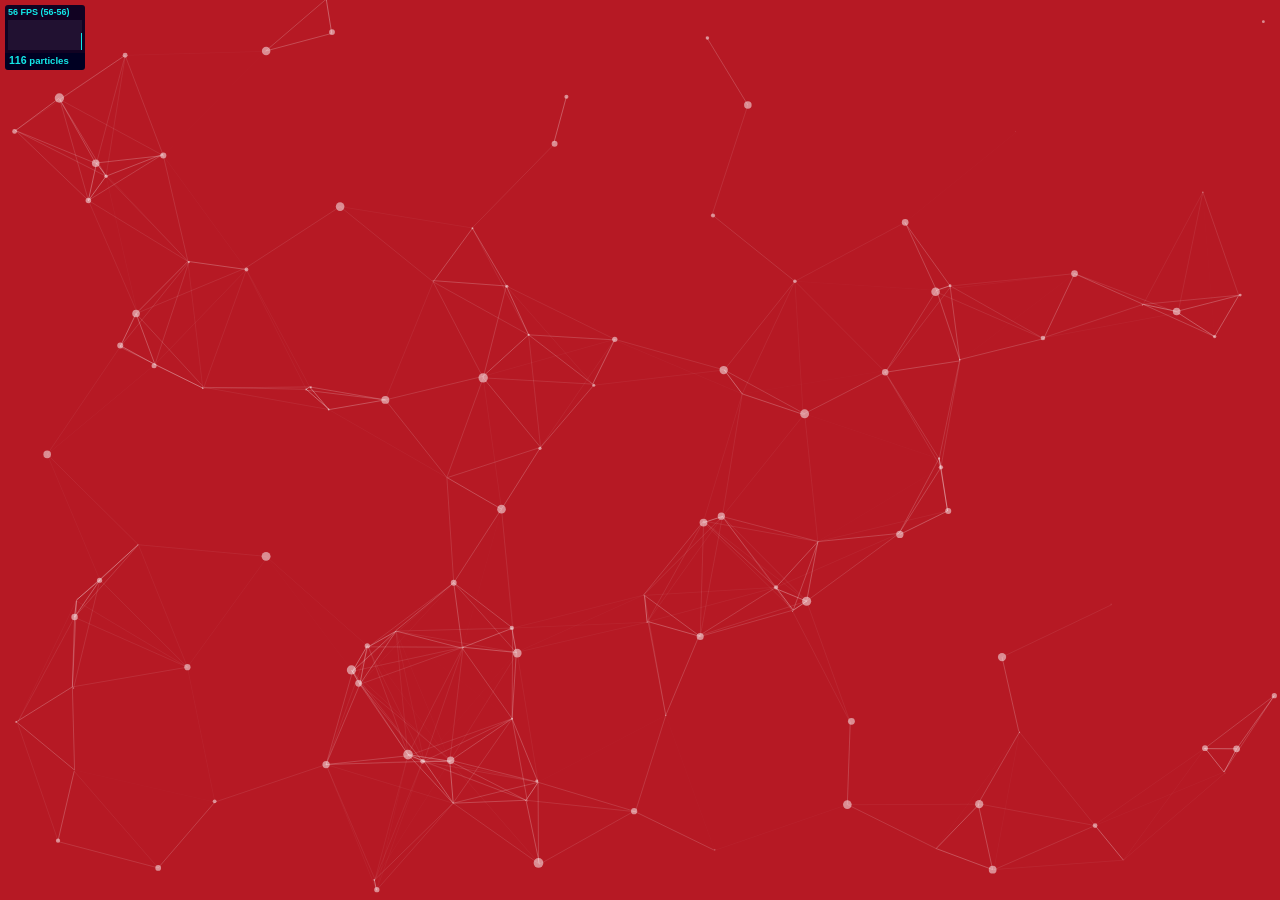
<file: HTML/source-files/particles.js/demo/index.html>
<!DOCTYPE html>
<html lang="en">
<head>
  <meta charset="utf-8">
  <title>particles.js</title>
  <meta name="description" content="particles.js is a lightweight JavaScript library for creating particles.">
  <meta name="author" content="Vincent Garreau" />
  <meta name="viewport" content="width=device-width, initial-scale=1.0, minimum-scale=1.0, maximum-scale=1.0, user-scalable=no">
  <link rel="stylesheet" media="screen" href="css/style.css">
</head>
<body>

<!-- count particles -->
<div class="count-particles">
  <span class="js-count-particles">--</span> particles
</div>

<!-- particles.js container -->
<div id="particles-js"></div>

<!-- scripts -->
<script src="../particles.js"></script>
<script src="js/app.js"></script>

<!-- stats.js -->
<script src="js/lib/stats.js"></script>
<script>
  var count_particles, stats, update;
  stats = new Stats;
  stats.setMode(0);
  stats.domElement.style.position = 'absolute';
  stats.domElement.style.left = '0px';
  stats.domElement.style.top = '0px';
  document.body.appendChild(stats.domElement);
  count_particles = document.querySelector('.js-count-particles');
  update = function() {
    stats.begin();
    stats.end();
    if (window.pJSDom[0].pJS.particles && window.pJSDom[0].pJS.particles.array) {
      count_particles.innerText = window.pJSDom[0].pJS.particles.array.length;
    }
    requestAnimationFrame(update);
  };
  requestAnimationFrame(update);
</script>

</body>
</html>
</file>
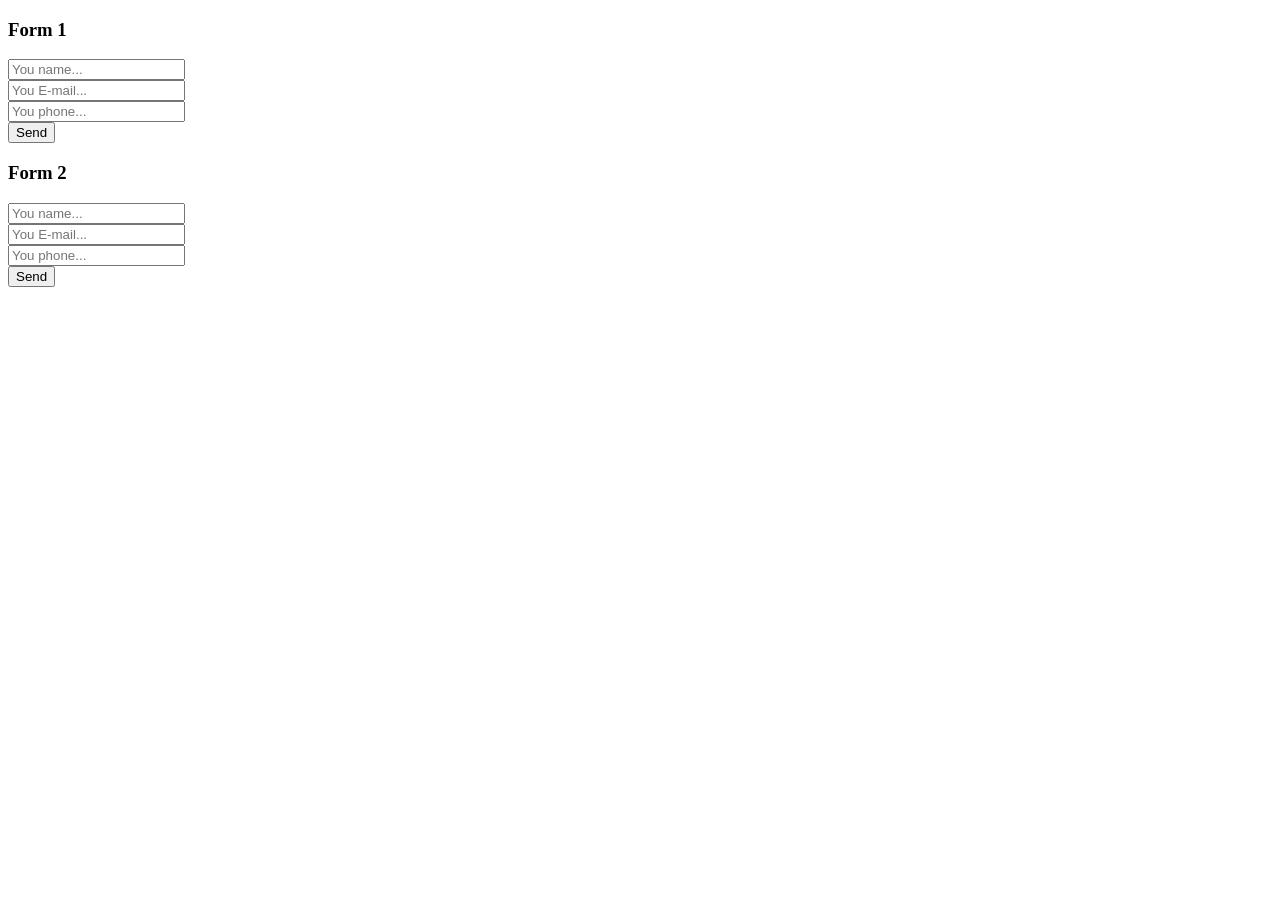
<file: HTML/source-files/uniMail-master/script/index.html>
<!DOCTYPE html>
<html lang="en">
<head>
	<meta charset="UTF-8">
	<title>uniMail</title>
	<script src="script.js" defer></script>
</head>
<body>

	<form class="uniForm">

		<h3>Form 1</h3>

		<!-- Hidden Required Fields -->
		<input type="hidden" name="project_name" value="Site Name">
		<input type="hidden" name="admin_email" value="admin@gmail.com">
		<input type="hidden" name="form_subject" value="Form Subject 1">
		<!-- END Hidden Required Fields -->

		<input type="text" name="Name" placeholder="You name..." required><br>
		<input type="text" name="E-mail" placeholder="You E-mail..." required><br>
		<input type="text" name="Phone" placeholder="You phone..."><br>

		<button>Send</button>

	</form>

	<form class="uniForm">

		<h3>Form 2</h3>

		<!-- Hidden Required Fields -->
		<input type="hidden" name="project_name" value="Site Name">
		<input type="hidden" name="admin_email" value="admin@gmail.com">
		<input type="hidden" name="form_subject" value="Form Subject 2">
		<!-- END Hidden Required Fields -->

		<input type="text" name="Name" placeholder="You name..." required><br>
		<input type="text" name="E-mail" placeholder="You E-mail..." required><br>
		<input type="text" name="Phone" placeholder="You phone..."><br>

		<button>Send</button>

	</form>

</body>
</html>
</file>
<file: HTML/source-files/particles.js/demo/css/style.css>
/* =============================================================================
   HTML5 CSS Reset Minified - Eric Meyer
   ========================================================================== */

html,body,div,span,object,iframe,h1,h2,h3,h4,h5,h6,p,blockquote,pre,abbr,address,cite,code,del,dfn,em,img,ins,kbd,q,samp,small,strong,sub,sup,var,b,i,dl,dt,dd,ol,ul,li,fieldset,form,label,legend,table,caption,tbody,tfoot,thead,tr,th,td,article,aside,canvas,details,figcaption,figure,footer,header,hgroup,menu,nav,section,summary,time,mark,audio,video{margin:0;padding:0;border:0;outline:0;font-size:100%;vertical-align:baseline;background:transparent}
body{line-height:1}
article,aside,details,figcaption,figure,footer,header,hgroup,menu,nav,section{display:block}
nav ul{list-style:none}
blockquote,q{quotes:none}
blockquote:before,blockquote:after,q:before,q:after{content:none}
a{margin:0;padding:0;font-size:100%;vertical-align:baseline;background:transparent;text-decoration:none}
mark{background-color:#ff9;color:#000;font-style:italic;font-weight:bold}
del{text-decoration:line-through}
abbr[title],dfn[title]{border-bottom:1px dotted;cursor:help}
table{border-collapse:collapse;border-spacing:0}
hr{display:block;height:1px;border:0;border-top:1px solid #ccc;margin:1em 0;padding:0}
input,select{vertical-align:middle}
li{list-style:none}


/* =============================================================================
   My CSS
   ========================================================================== */

/* ---- base ---- */

html,body{ 
	width:100%;
	height:100%;
	background:#111;
}

html{
  -webkit-tap-highlight-color: rgba(0, 0, 0, 0);
}

body{
  font:normal 75% Arial, Helvetica, sans-serif;
}

canvas{
  display:block;
  vertical-align:bottom;
}


/* ---- stats.js ---- */

.count-particles{
  background: #000022;
  position: absolute;
  top: 48px;
  left: 0;
  width: 80px;
  color: #13E8E9;
  font-size: .8em;
  text-align: left;
  text-indent: 4px;
  line-height: 14px;
  padding-bottom: 2px;
  font-family: Helvetica, Arial, sans-serif;
  font-weight: bold;
}

.js-count-particles{
  font-size: 1.1em;
}

#stats,
.count-particles{
  -webkit-user-select: none;
  margin-top: 5px;
  margin-left: 5px;
}

#stats{
  border-radius: 3px 3px 0 0;
  overflow: hidden;
}

.count-particles{
  border-radius: 0 0 3px 3px;
}


/* ---- particles.js container ---- */

#particles-js{
  width: 100%;
  height: 100%;
  background-color: #b61924;
  background-image: url('');
  background-size: cover;
  background-position: 50% 50%;
  background-repeat: no-repeat;
}
</file>
